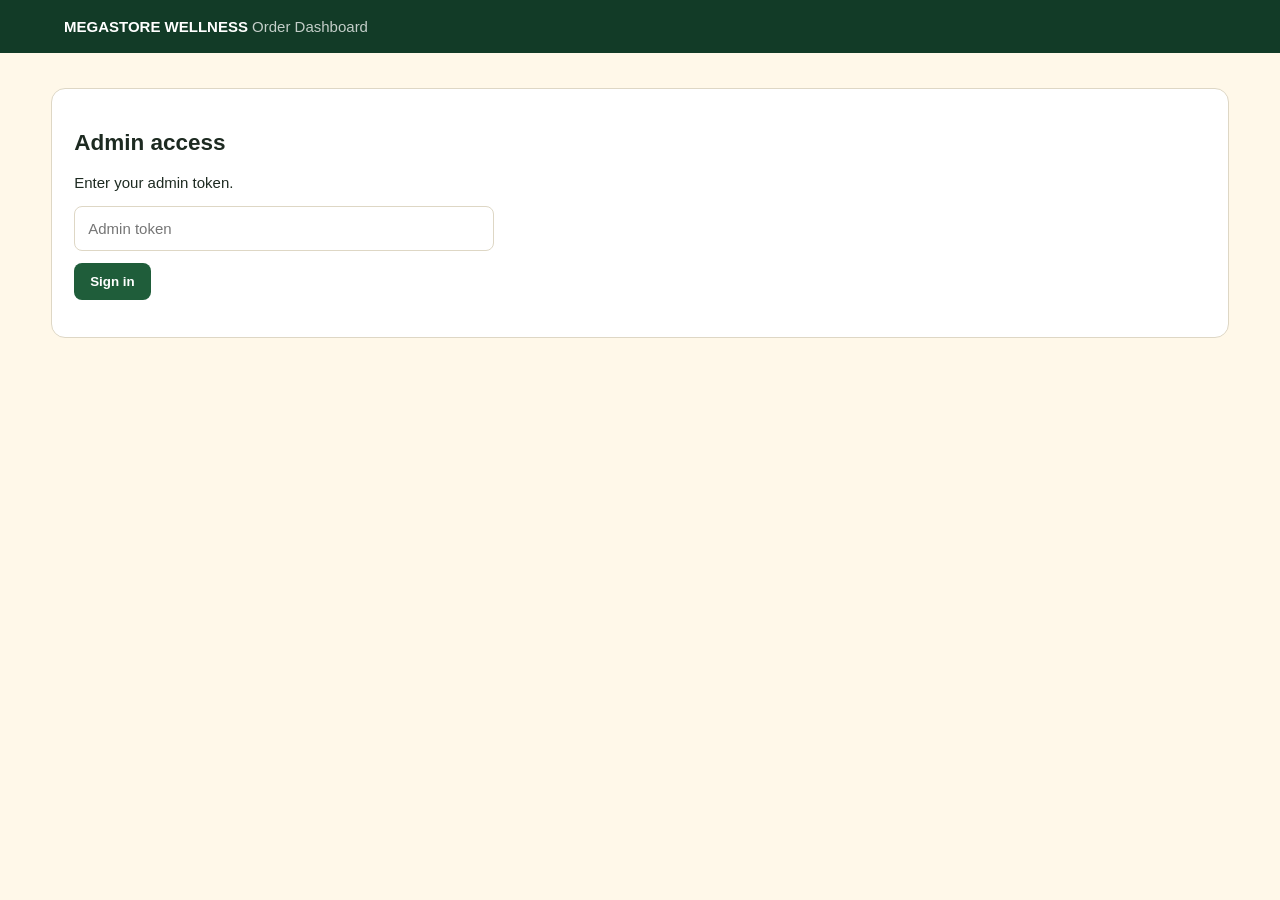
<file: admin/index.html>
<!doctype html>
<html lang="en"><head><meta charset="utf-8"><meta name="viewport" content="width=device-width,initial-scale=1"><meta name="robots" content="noindex,nofollow"><title>Megastore Wellness | Admin Dashboard</title><link rel="stylesheet" href="/admin/style.css?v=10"></head><body><header><div><strong>MEGASTORE WELLNESS</strong><span> Order Dashboard</span></div><div id="adminActions" class="header-actions hidden"><button id="notifications" type="button">🔔 Enable notifications</button><button id="testNotification" type="button" class="hidden">🧪 Test notification</button><button id="logout" type="button">Logout</button></div></header><main><section id="stats" class="stats hidden"><div><small>New</small><strong id="newCount">0</strong></div><div><small>Confirmed</small><strong id="confirmedCount">0</strong></div><div><small>Out for delivery</small><strong id="deliveryCount">0</strong></div><div><small>Delivered</small><strong id="deliveredCount">0</strong></div></section><section id="dashboardToolbar" class="toolbar hidden"><div><h1>Orders</h1><p class="toolbar-subtitle">Manage customer orders and delivery status.</p></div><div class="toolbar-actions"><button id="refresh" type="button">Refresh</button><button id="resetTestOrders" class="danger-outline" type="button">Reset test orders</button></div></section><div id="login" class="card"><h2>Admin access</h2><p>Enter your admin token.</p><input id="token" type="password" placeholder="Admin token" autocomplete="current-password"><button id="loginBtn" type="button">Sign in</button><p id="loginMessage" aria-live="polite"></p></div><section id="orders" class="card hidden"><div class="order-tools"><input id="search" type="search" placeholder="Search order ID, name, phone or city"><select id="statusFilter"><option value="all">All statuses</option><option value="new">New</option><option value="confirmed">Confirmed</option><option value="out_for_delivery">Out for delivery</option><option value="delivered">Delivered</option><option value="cancelled">Cancelled</option></select></div><div id="orderList"></div></section></main><div id="resetOrdersModal" class="modal hidden"><div class="modal-backdrop" data-close-reset></div><section class="modal-card reset-modal-card" role="dialog" aria-modal="true" aria-labelledby="resetOrdersTitle"><button id="closeResetOrders" class="modal-close" type="button" aria-label="Close">×</button><div class="danger-icon">!</div><h2 id="resetOrdersTitle">Reset test orders?</h2><p id="resetOrdersDescription">This permanently deletes all current orders and their status history. This action cannot be undone.</p><div class="reset-warning"><strong id="resetOrderCount">0 orders will be deleted.</strong><span>Only use this while the dashboard contains test data.</span></div><label class="delete-confirm-label" for="deleteConfirmation">Type <strong>DELETE</strong> to confirm</label><input id="deleteConfirmation" type="text" autocomplete="off" placeholder="DELETE"><p id="resetOrdersMessage" class="reset-message" aria-live="polite"></p><div class="modal-actions"><button id="cancelResetOrders" type="button" class="secondary-action">Cancel</button><button id="confirmResetOrders" type="button" class="danger-action" disabled>Delete all test orders</button></div></section></div><script src="/admin/script.js?v=10" defer></script><script src="/admin/notifications.js?v=10" defer></script><script>(function(){function sync(){var signedIn=!!localStorage.getItem('ginseng_admin_token');['adminActions','stats','dashboardToolbar','orders'].forEach(function(id){var el=document.getElementById(id);if(el)el.classList.toggle('hidden',!signedIn);});var login=document.getElementById('login');if(login)login.classList.toggle('hidden',signedIn);}sync();setInterval(sync,250);})();</script></body></html>
</file>
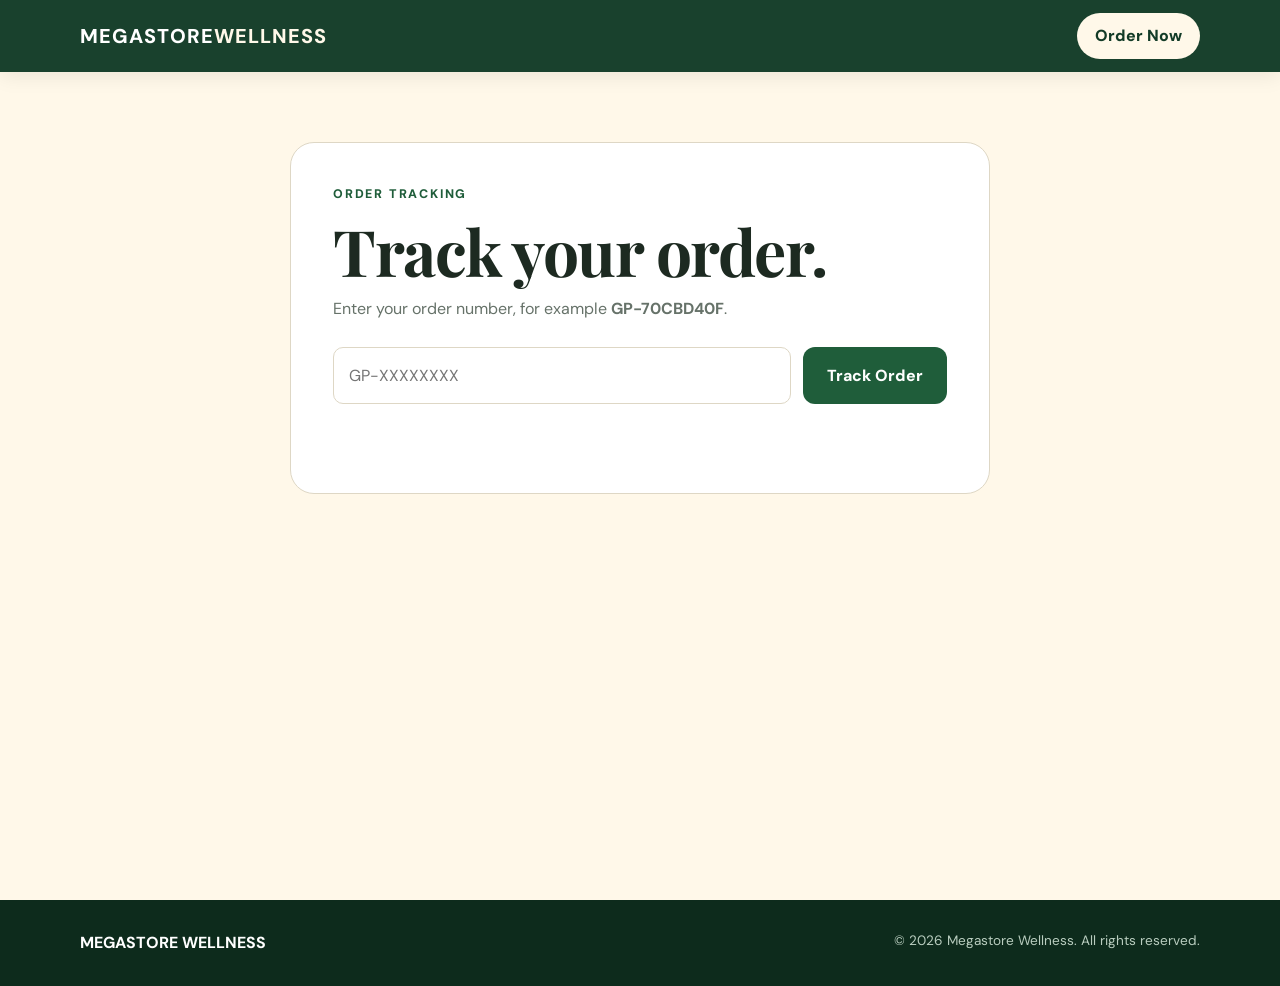
<file: track/index.html>
<!DOCTYPE html>
<html lang="en">
<head>
  <meta charset="UTF-8">
  <meta name="viewport" content="width=device-width, initial-scale=1.0">
  <meta name="description" content="Track your Megastore Wellness order.">
  <title>Track Order | Megastore Wellness</title>
  <link rel="stylesheet" href="../css/style.css">
  <style>
    .tracking-page{min-height:calc(100vh - 72px);padding:70px 0}.tracking-card{max-width:700px;margin:auto;background:#fff;border:1px solid var(--border);border-radius:24px;padding:42px}.tracking-form{display:grid;grid-template-columns:1fr auto;gap:12px;margin:25px 0}.tracking-form input{width:100%;padding:15px;border:1px solid var(--border);border-radius:10px;font:inherit}.tracking-form .btn{white-space:nowrap}.tracking-form button:disabled{opacity:.65;cursor:wait}.track-message{min-height:22px}.track-error{color:#a12b2b;background:#fff0f0;border:1px solid #e8caca;padding:12px;border-radius:10px}.track-result{margin-top:25px}.track-head{display:flex;justify-content:space-between;gap:15px;align-items:center;margin-bottom:18px}.status-badge{display:inline-block;background:var(--cream);color:var(--green);border-radius:999px;padding:7px 12px;font-weight:800;text-transform:capitalize}.progress{display:grid;grid-template-columns:repeat(4,1fr);gap:8px;margin:25px 0}.step{height:8px;border-radius:99px;background:var(--cream-dark)}.step.active{background:var(--green)}.track-details{display:grid;gap:9px;background:var(--cream);padding:20px;border-radius:14px}.track-details strong{color:var(--green-dark)}@media(max-width:650px){.tracking-page{padding:45px 0}.tracking-card{padding:25px}.tracking-form{grid-template-columns:1fr}.tracking-form .btn{width:100%;min-height:56px}.track-head{align-items:flex-start;flex-direction:column}}
  </style>
</head>
<body>
<header class="site-header"><div class="container nav"><a class="logo" href="../">MEGASTORE<span>WELLNESS</span></a><a class="nav-cta" href="../#order">Order Now</a></div></header>
<main class="tracking-page"><div class="container"><section class="tracking-card">
  <p class="eyebrow" style="color:var(--green)">ORDER TRACKING</p>
  <h1 style="font-size:clamp(2.3rem,5vw,4rem)">Track your order.</h1>
  <p style="margin-top:12px;color:var(--muted)">Enter your order number, for example <strong>GP-70CBD40F</strong>.</p>
  <form id="trackingForm" class="tracking-form" onsubmit="return trackOrder(event)">
    <input id="orderId" name="orderId" type="text" inputmode="text" autocapitalize="characters" spellcheck="false" placeholder="GP-XXXXXXXX" autocomplete="off" required>
    <button id="trackButton" class="btn btn-secondary" type="submit">Track Order</button>
  </form>
  <p id="trackMessage" class="track-message" aria-live="polite"></p>
  <div id="trackResult" class="track-result hidden"></div>
</section></div></main>
<footer><div class="container footer"><strong>MEGASTORE WELLNESS</strong><p>© 2026 Megastore Wellness. All rights reserved.</p></div></footer>
<script>
(function(){
  const API='https://ginseng-plus-api.onrender.com';
  const labels={new:'Order received',confirmed:'Order confirmed',out_for_delivery:'Out for delivery',delivered:'Delivered',cancelled:'Cancelled'};
  const stages=['new','confirmed','out_for_delivery','delivered'];
  let currentId=''; let timer=null;
  function normalize(v){return v.trim().replace(/[\s\u200B\u200C\u200D]+/g,'').toUpperCase();}
  window.trackOrder=async function(e){
    if(e)e.preventDefault();
    const input=document.getElementById('orderId'), button=document.getElementById('trackButton'), msg=document.getElementById('trackMessage'), result=document.getElementById('trackResult');
    currentId=normalize(input.value); input.value=currentId;
    if(!currentId)return false;
    button.disabled=true; button.textContent='Checking...'; msg.textContent='Checking your order...'; msg.className='track-message'; result.classList.add('hidden');
    try{
      const r=await fetch(API+'/api/orders/'+encodeURIComponent(currentId)+'?t='+Date.now(),{method:'GET',headers:{Accept:'application/json'},cache:'no-store'});
      const data=await r.json().catch(()=>null);
      if(!r.ok)throw new Error((data&&data.detail)||'Order not found');
      render(data); msg.textContent='';
      if(timer)clearInterval(timer); timer=setInterval(()=>load(false),15000);
    }catch(err){msg.textContent=err.message||'Unable to find this order.';msg.className='track-error';}
    finally{button.disabled=false;button.textContent='Track Order';}
    return false;
  };
  async function load(show){
    if(!currentId)return;
    try{const r=await fetch(API+'/api/orders/'+encodeURIComponent(currentId)+'?t='+Date.now(),{cache:'no-store',headers:{Accept:'application/json'}});const d=await r.json().catch(()=>null);if(r.ok)render(d);else if(show){document.getElementById('trackMessage').textContent=(d&&d.detail)||'Order not found';}}catch(e){}
  }
  function render(o){
    const result=document.getElementById('trackResult'), status=o.status||'new', idx=stages.indexOf(status);
    const progress=status==='cancelled'?'':`<div class="progress">${stages.map((s,i)=>`<div class="step ${i<=idx?'active':''}"></div>`).join('')}</div>`;
    result.innerHTML=`<div class="track-head"><div><p class="eyebrow" style="color:var(--green);margin:0">${esc(o.id)}</p><h2>${esc(labels[status]||status)}</h2></div><span class="status-badge">${esc(labels[status]||status)}</span></div>${progress}<div class="track-details"><span><strong>Package:</strong> ${esc(o.package)}</span><span><strong>Delivery:</strong> ${esc(o.city)}, ${esc(o.state)}</span><span><strong>Payment:</strong> Pay on delivery</span></div>`;
    result.classList.remove('hidden');
  }
  function esc(v){return String(v??'').replace(/[&<>"']/g,c=>({'&':'&amp;','<':'&lt;','>':'&gt;','"':'&quot;',"'":'&#39;'}[c]));}
})();
</script>
</body></html>
</file>
<file: admin/style.css>
:root{--green:#1f5d3a;--dark:#123b27;--cream:#fff8e9;--border:#ded7c5;--muted:#68736b;--danger:#8d3028;--shadow:0 8px 25px rgba(18,59,39,.08)}*{box-sizing:border-box}body{margin:0;font:15px Arial,sans-serif;background:var(--cream);color:#1d2a21}header{background:var(--dark);color:#fff;padding:18px 5%;display:flex;justify-content:space-between;align-items:center;gap:15px}header span{opacity:.75}.header-actions{display:flex;gap:8px;flex-wrap:wrap}button{border:0;border-radius:8px;padding:11px 16px;font-weight:700;cursor:pointer;background:var(--green);color:#fff}button:disabled{opacity:.55;cursor:not-allowed}header button{background:#fff;color:var(--dark)}main{width:min(1200px,92%);margin:35px auto}.stats{display:grid;grid-template-columns:repeat(4,1fr);gap:15px}.stats div,.card{background:#fff;border:1px solid var(--border);border-radius:14px;padding:22px}.stats div{box-shadow:var(--shadow);position:relative;overflow:hidden}.stats div:after{content:"";position:absolute;left:0;bottom:0;width:100%;height:4px;background:var(--green)}.stats small{display:block;color:var(--muted);font-weight:700;text-transform:uppercase;letter-spacing:.05em}.stats strong{font-size:2rem;color:var(--green);display:block;margin-top:5px}.toolbar{display:flex;justify-content:space-between;align-items:center;margin:35px 0 15px;gap:12px}.toolbar-subtitle{margin:6px 0 0;color:var(--muted)}.toolbar-actions{display:flex;gap:9px;align-items:center;flex-wrap:wrap}.danger-outline{background:#fff;color:var(--danger);border:1px solid #c96b63}.danger-outline:hover:not(:disabled){background:#fbe9e7}h1{margin:0}.hidden{display:none}.card{margin-top:15px}.card input,.order-tools input,.order-tools select{display:block;width:100%;padding:13px;border:1px solid var(--border);border-radius:8px;font:inherit}.card input{max-width:420px;margin:12px 0}.order-tools{display:grid;grid-template-columns:1fr 220px;gap:12px;margin-bottom:18px}.order{background:#fff;border:1px solid var(--border);border-left:6px solid var(--green);border-radius:14px;padding:18px;margin:14px 0;box-shadow:var(--shadow);transition:transform .15s,box-shadow .15s}.order:hover{transform:translateY(-1px);box-shadow:0 12px 30px rgba(18,59,39,.12)}.order.status-new{border-left-color:#d39b00}.order.status-confirmed{border-left-color:#2878c8}.order.status-out_for_delivery{border-left-color:#7b52c7}.order.status-delivered{border-left-color:#27854b}.order.status-cancelled{border-left-color:var(--danger)}.order-top{display:flex;justify-content:space-between;gap:20px}.order-summary{min-width:0}.order-id-row{display:flex;align-items:center;gap:10px}.order-icon{font-size:24px}.order h3{margin:0}.order-customer{font-size:16px;font-weight:700;margin-top:3px}.order-link{padding:0;background:none;color:var(--green);font-size:inherit;text-decoration:underline}.meta{display:flex;flex-wrap:wrap;gap:7px 16px;color:var(--muted);line-height:1.5;margin-top:10px}.status{padding:7px 11px;border-radius:99px;background:#f3ead5;color:var(--green);font-weight:700;height:max-content;white-space:nowrap;display:inline-flex;align-items:center;gap:7px}.status.status-new{background:#fff4cc;color:#8a6200}.status.status-confirmed{background:#e4f0ff;color:#185b9d}.status.status-out_for_delivery{background:#eee6ff;color:#60399b}.status.status-delivered{background:#e2f5e8;color:#1d6a3a}.status.status-cancelled{background:#f9e4e1;color:var(--danger)}.status-dot{width:9px;height:9px;border-radius:50%;background:currentColor;display:inline-block}.order-footer{display:flex;align-items:center;justify-content:space-between;gap:12px;border-top:1px solid var(--border);margin-top:16px;padding-top:14px}.primary-action{background:var(--green)}.status-actions{display:flex;align-items:center;justify-content:flex-end;gap:6px;flex-wrap:wrap}.status-label{font-size:12px;color:var(--muted);font-weight:700}.status-btn{padding:7px 10px;font-size:12px;background:#eef2ee;color:var(--dark)}.status-btn.active{background:var(--green);color:#fff}.status-btn.danger{color:var(--danger)}.empty-state{text-align:center;padding:50px 20px;color:var(--muted)}.empty-state div{font-size:36px}.empty-state h3{color:var(--dark);margin-bottom:5px}.modal{position:fixed;inset:0;z-index:100}.modal-backdrop{position:absolute;inset:0;background:rgba(18,59,39,.55);backdrop-filter:blur(2px)}.modal-card{position:relative;width:min(720px,92%);max-height:90vh;overflow:auto;margin:5vh auto;background:#fff;border:1px solid var(--border);border-radius:18px;padding:30px;box-shadow:0 20px 60px rgba(0,0,0,.25)}.modal-close{position:absolute;right:16px;top:12px;background:var(--cream);color:var(--dark);font-size:24px;padding:5px 12px}.modal-card h2{margin-top:0;padding-right:40px}.modal-order-id{display:block;color:var(--green);font-size:20px}.modal-customer{display:block;font-size:27px;margin-top:4px}.modal-status-banner{display:flex;align-items:center;gap:12px;padding:14px 16px;border-radius:12px;margin:20px 0}.modal-status-banner.status-new{background:#fff7da}.modal-status-banner.status-confirmed{background:#eaf3ff}.modal-status-banner.status-out_for_delivery{background:#f0eaff}.modal-status-banner.status-delivered{background:#e8f7ed}.modal-status-banner.status-cancelled{background:#fbe9e7}.modal-status-banner div{display:grid;gap:3px}.modal-status-banner small{color:var(--muted)}.detail-section{border-top:1px solid var(--border);padding-top:18px;margin-top:18px}.detail-section h3{margin:0 0 12px}.detail-grid{display:grid;grid-template-columns:1fr 1fr;gap:12px}.detail-grid div{display:grid;gap:5px;padding:13px;background:var(--cream);border-radius:10px}.detail-grid .wide{grid-column:1/-1}.detail-grid span{color:var(--muted)}.detail-grid a{color:var(--green);font-weight:700}.history{border-left:2px solid var(--border);padding-left:18px}.history-row{position:relative;display:flex;gap:12px;margin:0 0 18px}.history-dot{position:absolute;left:-25px;top:4px;width:10px;height:10px;border-radius:50%;background:#9ca69f}.history-dot.current{background:var(--green);box-shadow:0 0 0 4px #e3f0e7}.history-row div{display:grid;gap:4px}.history-row small{color:var(--muted)}.modal-actions{display:flex;justify-content:flex-end;gap:10px;margin-top:24px;padding-top:18px;border-top:1px solid var(--border)}.reset-modal-card{width:min(520px,92%);text-align:center}.danger-icon{width:48px;height:48px;margin:0 auto 14px;border-radius:50%;display:grid;place-items:center;background:#fbe9e7;color:var(--danger);font-size:25px;font-weight:800}.reset-modal-card h2{padding:0;margin-bottom:9px}.reset-modal-card>p{color:var(--muted);line-height:1.55;margin:0 auto 18px;max-width:420px}.reset-warning{display:grid;gap:5px;text-align:left;padding:14px 16px;margin:18px 0;background:#fff7e6;border:1px solid #e5b45b;border-radius:10px;color:#765018}.reset-warning span{font-size:13px}.delete-confirm-label{display:block;text-align:left;font-weight:700;margin:18px 0 7px}.reset-modal-card input{width:100%;padding:13px;border:1px solid var(--border);border-radius:8px;font:inherit;text-transform:uppercase;letter-spacing:.08em}.reset-modal-card input:focus{outline:3px solid rgba(141,48,40,.12);border-color:var(--danger)}.reset-message{min-height:20px;margin:10px 0 0!important;text-align:left;font-size:13px}.reset-message.error{color:var(--danger)}.secondary-action{background:#edf0ed;color:var(--dark)}.danger-action{background:var(--danger)}.reset-modal-card .modal-actions{justify-content:stretch}.reset-modal-card .modal-actions button{flex:1}@media(max-width:800px){.order-footer{align-items:stretch;flex-direction:column}.status-actions{justify-content:flex-start}.primary-action{width:100%}}@media(max-width:700px){header{align-items:flex-start;flex-direction:column}.header-actions{width:100%}.header-actions button{flex:1}.stats{grid-template-columns:1fr 1fr}.toolbar{align-items:stretch;flex-direction:column}.toolbar-actions{width:100%}.toolbar-actions button{flex:1}.order-top{flex-direction:column}.order-tools{grid-template-columns:1fr}.detail-grid{grid-template-columns:1fr}.detail-grid .wide{grid-column:auto}.modal-card{margin:3vh auto;padding:22px}.modal-customer{font-size:22px}.actions button{flex:1 1 145px}.reset-modal-card .modal-actions{flex-direction:column-reverse}.reset-modal-card .modal-actions button{width:100%}}
</file>
<file: css/style.css>
@import url('https://fonts.googleapis.com/css2?family=DM+Sans:wght@400;500;600;700;800&family=Playfair+Display:wght@600;700&display=swap');
:root{--green:#1f5d3a;--green-dark:#123b27;--green-light:#2f7d4f;--cream:#fff8e9;--cream-dark:#f3ead5;--text:#1d2a21;--muted:#667269;--white:#fff;--border:#ded7c5;--shadow:0 18px 50px rgba(18,59,39,.12)}*{box-sizing:border-box;margin:0;padding:0}html{scroll-behavior:smooth;scroll-padding-top:80px}body{font-family:"DM Sans",sans-serif;color:var(--text);background:var(--cream);line-height:1.6}a{color:inherit;text-decoration:none}button,input,select,textarea{font:inherit}.container{width:min(1120px,92%);margin:auto}.narrow{max-width:800px}.section{padding:82px 0}.section-heading,.routine-heading{text-align:center;max-width:760px;margin:0 auto 40px}.section-heading h2,.routine-heading h2,.product-grid h2,.checkout-header h1{font:700 clamp(2.15rem,4vw,3.5rem)/1.1 "Playfair Display",serif}.section-heading p:last-child,.routine-heading p:last-child{color:var(--muted);margin-top:14px}.eyebrow{color:var(--green);font-weight:800;letter-spacing:1.8px;font-size:.78rem;margin-bottom:12px}.site-header{background:rgba(18,59,39,.97);color:#fff;position:sticky;top:0;z-index:50;box-shadow:0 4px 20px rgba(0,0,0,.08)}.nav{min-height:72px;display:flex;align-items:center;gap:24px}.logo{font-weight:800;letter-spacing:1px;font-size:1.25rem;margin-right:auto}.logo span{color:var(--cream)}.desktop-nav{display:flex;gap:18px;font-size:.9rem;color:#dcebe1}.desktop-nav a:hover{color:#fff}.nav-cta{background:var(--cream);color:var(--green-dark);font-weight:800;padding:10px 18px;border-radius:999px}.mobile-menu-toggle,.mobile-nav-panel{display:none}.hero{background:radial-gradient(circle at 78% 45%,rgba(73,145,92,.32),transparent 28%),linear-gradient(135deg,var(--green-dark),var(--green));color:#fff;padding:82px 0 90px;overflow:hidden}.hero-grid{display:grid;grid-template-columns:1.02fr .98fr;gap:55px;align-items:center}.hero-kicker{display:inline-flex;align-items:center;gap:8px;color:#dcebe1;font-weight:800;letter-spacing:1.8px;font-size:.76rem;margin-bottom:18px}.kicker-dot{width:8px;height:8px;background:var(--cream);border-radius:50%;box-shadow:0 0 0 5px rgba(255,248,233,.12)}h1{font:700 clamp(3rem,6vw,5.3rem)/1.05 "Playfair Display",serif;letter-spacing:-1.5px}h1 span{color:var(--cream)}.hero-text{max-width:620px;margin:24px 0;font-size:1.12rem;color:#edf5ef}.hero-actions{display:flex;gap:22px;align-items:center;flex-wrap:wrap}.btn{display:inline-block;border:0;cursor:pointer;border-radius:12px;padding:15px 24px;font-weight:800;transition:.2s}.btn:hover{transform:translateY(-2px)}.btn-primary{background:var(--cream);color:var(--green-dark)}.btn-secondary{background:var(--green);color:#fff}.hero-secondary{font-weight:700;color:#e8f2eb}.trust-row{display:flex;gap:18px;flex-wrap:wrap;margin-top:30px;color:#dcebe1;font-size:.86rem}.hero-visual{position:relative;max-width:500px;margin:auto;width:100%}.hero-glow{position:absolute;width:280px;height:280px;border-radius:50%;background:rgba(255,248,233,.12);left:50%;top:45%;transform:translate(-50%,-50%)}.product-card{background:rgba(255,255,255,.1);border:1px solid rgba(255,255,255,.2);padding:22px;border-radius:28px;text-align:center;position:relative;box-shadow:0 30px 70px rgba(0,0,0,.16)}.badge{position:absolute;top:18px;right:18px;background:var(--cream);color:var(--green-dark);font-weight:800;font-size:.68rem;padding:7px 10px;border-radius:999px;z-index:2}.product-image{display:block;width:100%;height:390px;object-fit:contain;border-radius:20px;background:var(--cream-dark)}.product-caption{display:flex;justify-content:space-between;gap:12px;text-align:left;padding:15px 4px 0;font-size:.82rem}.product-caption strong{color:#dcebe1}.floating-trust{position:absolute;bottom:22px;left:-28px;background:#fff;color:var(--text);padding:13px 17px;border-radius:14px;display:flex;align-items:center;gap:10px;box-shadow:var(--shadow)}.floating-trust strong,.floating-trust small{display:block}.floating-trust small{color:var(--muted)}.offer-strip{background:var(--cream-dark);border-bottom:1px solid var(--border)}.offer{display:flex;align-items:center;justify-content:space-between;gap:20px;padding:20px 0}.ingredients-section{background:var(--cream)}.ingredient-grid{display:grid;grid-template-columns:repeat(2,1fr);gap:16px;max-width:900px;margin:auto}.ingredient-card{display:flex;align-items:center;gap:17px;background:#fff;border:1px solid #efc68e;border-radius:18px;padding:18px;min-height:96px}.ingredient-card:last-child{grid-column:1/-1;max-width:442px;width:100%;justify-self:center}.ingredient-icon{width:56px;height:56px;flex:0 0 56px;border-radius:50%;display:grid;place-items:center;background:#ffebc9;font-size:28px}.ingredient-card h3{font-family:"Playfair Display",serif}.ingredient-card p{font-size:.84rem;color:var(--muted)}.ingredient-note{text-align:center;margin:28px auto 0;font-weight:700;color:var(--green-dark)}.routine-section{background:#fbf7ef;overflow:hidden}.routine-steps{display:grid;grid-template-columns:repeat(3,1fr);gap:20px;max-width:1080px;margin:auto}.routine-step{background:#fff;border:1px solid #eadbbd;border-radius:22px;overflow:hidden;box-shadow:0 8px 28px rgba(18,59,39,.06);min-width:0}.routine-image{height:245px;background:#f4d8c5 center/cover no-repeat}.routine-content{padding:20px 22px 24px}.routine-content h3{font:700 1.6rem "Playfair Display",serif;color:var(--green-dark);margin-bottom:2px}.routine-content strong{font-size:.94rem}.routine-content p{color:var(--muted);font-size:.9rem;margin-top:4px}.routine-meta{display:flex;justify-content:center;gap:35px;flex-wrap:wrap;margin-top:26px;color:var(--muted)}.routine-meta b{color:var(--green-dark)}.routine-interactive{display:none}.health-benefits{background:#f7f8f2}.benefit-grid{display:grid;grid-template-columns:repeat(3,1fr);gap:16px;max-width:1050px;margin:auto}.benefit-card{padding:24px;border:1px solid rgba(18,59,39,.09);border-radius:20px;background:#fff}.benefit-icon{width:46px;height:46px;display:grid;place-items:center;border-radius:14px;background:#edf3e9;font-size:22px;margin-bottom:14px}.benefit-card p{color:var(--muted);margin-top:7px;font-size:.9rem}.benefit-disclaimer{max-width:820px;margin:26px auto 0;text-align:center;color:#7a817c;font-size:.78rem}.product-section{background:#fff}.product-grid{display:grid;grid-template-columns:.9fr 1.1fr;gap:64px;align-items:center}.product-image-large{height:430px;box-shadow:var(--shadow)}.product-facts{display:grid;grid-template-columns:1fr 1fr;gap:12px;margin:26px 0}.product-facts div{background:var(--cream);border:1px solid var(--border);border-radius:14px;padding:15px}.product-facts strong,.product-facts span{display:block}.product-facts strong{font-size:1.35rem;color:var(--green)}.product-facts span{font-size:.8rem;color:var(--muted)}.pre-package-trust{background:var(--green-dark);color:#fff}.trust-strip{display:flex;justify-content:space-between;gap:20px;flex-wrap:wrap;padding:20px 0;font-weight:700;font-size:.88rem}.package-grid{display:grid;grid-template-columns:repeat(3,1fr);gap:22px;align-items:stretch}.package{border:2px solid var(--border);background:#fff;border-radius:22px;padding:34px 28px 28px;cursor:pointer;text-align:left;display:grid;grid-template-rows:auto auto auto minmax(48px,auto) auto 1fr;gap:9px;position:relative;min-height:315px;transition:.2s}.package:hover{border-color:var(--green);transform:translateY(-5px);box-shadow:var(--shadow)}.package-label{font-size:.7rem;letter-spacing:1.6px;color:var(--muted);font-weight:900}.package>strong{font-size:2rem;color:var(--green)}.package>b{font-size:1.65rem}.package small{color:var(--muted)}.unit-price{font-size:inherit!important;color:var(--green)!important}.package em{font-style:normal;font-size:.78rem;color:var(--green);font-weight:800}.package-cta{align-self:end;color:var(--green);font-weight:900}.popular{border-color:var(--green);box-shadow:0 12px 32px rgba(31,93,58,.1)}.popular-badge,.special-badge{position:absolute;top:0;right:0;border-radius:0 20px 0 14px;padding:8px 12px;font-size:.68rem;font-weight:900}.popular-badge{background:var(--green);color:#fff}.special{border-color:#c99528;background:linear-gradient(180deg,#fffdf6,#fff8e9);box-shadow:0 12px 32px rgba(201,149,40,.1)}.special-badge{background:#c99528;color:#fff}.package-note{text-align:center;color:var(--muted);font-size:.82rem;margin-top:25px}.reviews{background:#fff}.reviews-grid{display:grid;grid-template-columns:repeat(2,1fr);gap:18px;max-width:980px;margin:auto}.customer-review{background:#fbfcfa;border:1px solid var(--border);border-radius:20px;padding:27px;box-shadow:0 10px 30px rgba(18,59,39,.06);min-height:205px}.customer-review--last{order:999}.review-label{display:inline-block;margin-bottom:12px;padding:5px 9px;border-radius:999px;background:#edf3e9;color:var(--green);font-size:.68rem;font-weight:900;letter-spacing:.8px}.review-message{font-size:1.08rem;font-weight:700;line-height:1.55}.review-response{margin-top:18px;padding-top:14px;border-top:1px solid var(--border);color:var(--muted);font-size:.9rem}.review-carousel-nav{display:none}.faq details{background:#fff;border:1px solid var(--border);border-radius:12px;margin:12px 0;padding:18px 20px}.faq summary{cursor:pointer;font-weight:800}.faq p{color:var(--muted);margin-top:10px}.mobile-purchase-bar{display:none}footer{background:#0d2b1c;color:#fff;padding:30px 0}.footer{display:flex;justify-content:space-between;gap:20px}.footer p{color:#b9cdbf;font-size:.85rem}.checkout-brand{background:var(--green-dark);color:#fff;padding:18px 0}.checkout-brand .container{display:flex;align-items:center;justify-content:space-between}.checkout-brand .logo{margin:0}.order-section{padding:56px 0 76px;background:var(--green-dark);color:#fff}.checkout-back{display:inline-block;color:#dcebe1;margin-bottom:20px}.checkout-header{display:flex;justify-content:space-between;align-items:end;gap:35px;margin-bottom:26px}.checkout-header p{color:#dcebe1;margin-top:10px}.checkout-trust{display:flex;flex-direction:column;gap:7px;color:#dcebe1;text-align:right;font-size:.85rem}.checkout-progress{display:flex;align-items:center;gap:10px;margin-bottom:26px;color:#a9c2b2;font-size:.82rem}.checkout-progress span{display:flex;gap:7px;align-items:center}.checkout-progress b{display:grid;place-items:center;width:25px;height:25px;border:1px solid #6d8f7a;border-radius:50%}.checkout-progress .active b{background:var(--cream);color:var(--green-dark)}.checkout-progress i{height:1px;background:#547363;flex:1}.checkout-grid{display:grid;grid-template-columns:minmax(0,1.25fr) minmax(290px,.75fr);gap:24px;align-items:start}.checkout-form-card,.order-summary-card{background:#fff;color:var(--text);border-radius:20px;padding:30px;box-shadow:var(--shadow)}.checkout-form-card form{display:grid;gap:16px}.checkout-form-card label{font-size:.86rem;font-weight:800}.checkout-form-card input,.checkout-form-card textarea,.checkout-form-card select{width:100%;margin-top:7px;padding:13px 14px;border:1px solid #d7d7d0;border-radius:10px;background:#fff}.field-grid{display:grid;grid-template-columns:1fr 1fr;gap:14px}.form-step-title{display:flex;align-items:center;gap:12px}.form-step-title>span{display:grid;place-items:center;width:34px;height:34px;border-radius:10px;background:var(--green);color:#fff;font-size:.78rem;font-weight:900}.form-step-title strong,.form-step-title small{display:block}.form-step-title small{color:var(--muted)}.order-security{display:flex;gap:10px;background:#f5f7f3;border:1px solid #dce5dd;border-radius:10px;padding:12px}.order-security strong,.order-security small{display:block}.order-security small{color:var(--muted)}.checkout-submit{width:100%;background:var(--green);color:#fff}.form-error{color:#b42318}.order-summary-card{position:sticky;top:20px}.mobile-order-summary{display:none}.summary-head,.summary-lines div,.summary-total{display:flex;justify-content:space-between;gap:10px}.summary-head{border-bottom:1px solid #e5e5de;padding-bottom:16px;font-size:.76rem}.summary-head strong,.summary-lines strong{color:var(--green)}.selected-package{padding:24px 0;border-bottom:1px solid #e5e5de}.selected-package>*{display:block}.selected-package small,.selected-package span{color:var(--muted)}.selected-package b{font-size:2rem;color:var(--green)}.summary-lines{padding:16px 0;border-bottom:1px solid #e5e5de}.summary-lines div{margin:7px 0}.summary-total{padding:20px 0;font-weight:900}.summary-total strong{font-size:1.6rem;color:var(--green-dark)}.summary-reassurance{background:var(--cream);border-radius:10px;padding:14px;color:var(--green-dark);font-size:.8rem;line-height:1.9}.confirmation{padding:80px 0}.hidden,.is-hidden{display:none!important}.confirmation-card{max-width:700px;background:#fff;border:1px solid var(--border);border-radius:24px;padding:45px;text-align:center}.success-icon{width:60px;height:60px;border-radius:50%;background:var(--green);color:#fff;display:grid;place-items:center;font-size:2rem;margin:0 auto 20px}.summary{display:grid;gap:8px;text-align:left;background:var(--cream);padding:20px;border-radius:12px;margin:25px 0}
@media(max-width:980px) and (min-width:801px){.desktop-nav{gap:12px;font-size:.8rem}.nav{gap:16px}.hero-grid{gap:35px}.routine-image{height:220px}}
@media(max-width:800px){html{scroll-padding-top:66px}.section{padding:62px 0}.section-heading,.routine-heading{margin-bottom:30px}.section-heading h2,.routine-heading h2,.product-grid h2{font-size:clamp(2rem,9vw,2.65rem)}.nav{min-height:64px;gap:12px}.desktop-nav{display:none}.nav-cta{padding:9px 14px;font-size:.84rem}.mobile-menu-toggle{display:grid;width:38px;height:38px;border:1px solid rgba(255,255,255,.18);border-radius:10px;background:transparent;padding:9px;gap:4px;place-content:center;cursor:pointer}.mobile-menu-toggle span{display:block;width:17px;height:2px;background:#fff;border-radius:2px;transition:.2s}.mobile-menu-toggle.is-open span:nth-child(1){transform:translateY(6px) rotate(45deg)}.mobile-menu-toggle.is-open span:nth-child(2){opacity:0}.mobile-menu-toggle.is-open span:nth-child(3){transform:translateY(-6px) rotate(-45deg)}.mobile-nav-panel{display:grid;position:fixed;left:4%;right:4%;top:70px;z-index:49;background:#fff;color:var(--text);border-radius:16px;padding:10px;box-shadow:0 20px 55px rgba(0,0,0,.2);opacity:0;visibility:hidden;transform:translateY(-8px);transition:.2s}.mobile-nav-panel.is-open{opacity:1;visibility:visible;transform:none}.mobile-nav-panel a{padding:12px 14px;border-radius:10px;font-weight:700;font-size:.9rem}.hero{padding:48px 0 58px}.hero-grid{grid-template-columns:1fr;gap:30px}.hero h1{font-size:clamp(2.8rem,14vw,4rem)}.hero-text{font-size:.98rem;margin:18px 0}.hero-actions{gap:10px}.hero-primary,.hero-secondary{width:100%;text-align:center}.trust-row{gap:7px 12px;margin-top:20px;font-size:.75rem}.hero-visual{max-width:390px}.product-card{padding:14px;border-radius:22px}.product-image{height:270px}.product-caption{padding-top:10px;display:block}.product-caption strong{display:block;margin-top:2px}.floating-trust{left:6px;bottom:12px;padding:9px 12px;font-size:.8rem}.badge{top:12px;right:12px}.offer{flex-wrap:wrap;padding:16px 0}.offer .btn{width:100%}.ingredient-grid{grid-template-columns:1fr;gap:10px}.ingredient-card,.ingredient-card:last-child{grid-column:auto;max-width:none;min-height:78px;padding:12px 13px;border-radius:15px}.ingredient-icon{width:46px;height:46px;flex-basis:46px;font-size:22px}.ingredient-card p{font-size:.78rem}.ingredient-note{font-size:.82rem;margin-top:20px}.routine-steps{display:flex;overflow-x:auto;scroll-snap-type:x mandatory;scrollbar-width:none;gap:14px;margin-left:-4%;margin-right:-4%;padding:2px 8% 10px}.routine-steps::-webkit-scrollbar,.reviews-grid::-webkit-scrollbar{display:none}.routine-step{flex:0 0 86%;scroll-snap-align:center;border-radius:19px}.routine-image{height:205px}.routine-content{padding:17px 18px 20px}.routine-content h3{font-size:1.4rem}.routine-interactive{display:block;margin-top:8px}.routine-progress{display:flex;justify-content:center;gap:7px}.routine-progress-dot{width:9px;height:9px;border:0;border-radius:50%;background:#cdd6ce;font-size:0;padding:0;cursor:pointer}.routine-progress-dot.is-active{background:var(--green);transform:scale(1.18)}.routine-controls{display:none}.routine-swipe-hint{text-align:center;color:var(--muted);font-size:.72rem;margin-top:8px}.routine-meta{gap:7px;margin-top:18px}.routine-meta span{background:#fff;border:1px solid var(--border);border-radius:999px;padding:7px 10px;font-size:.72rem}.benefit-grid{grid-template-columns:repeat(2,1fr);gap:10px}.benefit-card{padding:15px;border-radius:15px}.benefit-icon{width:38px;height:38px;font-size:18px;margin-bottom:9px}.benefit-card h3{font-size:.9rem;line-height:1.25}.benefit-card p{font-size:.73rem;line-height:1.45}.benefit-disclaimer{font-size:.7rem;margin-top:20px}.product-grid{grid-template-columns:1fr;gap:28px}.product-image-large{height:285px;max-width:440px;margin:auto}.product-facts{gap:8px;margin:20px 0}.product-facts div{padding:12px}.product-facts strong{font-size:1.18rem}.product-facts span{font-size:.72rem}.trust-strip{display:grid;grid-template-columns:1fr 1fr;gap:8px;padding:14px 0;font-size:.72rem}.package-grid{grid-template-columns:1fr;gap:14px}.package{min-height:260px;padding:28px 21px 22px}.package>strong{font-size:1.75rem}.package>b{font-size:1.5rem}.package small{font-size:.82rem}.reviews-grid{display:flex;overflow-x:auto;scroll-snap-type:x mandatory;scrollbar-width:none;gap:12px;margin-left:-4%;margin-right:-4%;padding:4px 8% 12px}.customer-review,.customer-review--last{flex:0 0 88%;min-height:220px;scroll-snap-align:center;order:initial;padding:22px}.review-message{font-size:1rem}.review-carousel-nav{display:flex;justify-content:center;gap:7px;margin-top:10px}.review-carousel-nav button{width:8px;height:8px;border:0;border-radius:50%;background:#cdd6ce;cursor:pointer}.review-carousel-nav button.is-active{background:var(--green);transform:scale(1.2)}.faq details{padding:15px 16px}.mobile-purchase-bar{display:flex;position:fixed;left:10px;right:10px;bottom:10px;z-index:60;background:rgba(18,59,39,.97);color:#fff;border:1px solid rgba(255,255,255,.16);border-radius:15px;padding:10px 11px 10px 15px;align-items:center;justify-content:space-between;gap:10px;box-shadow:0 14px 38px rgba(0,0,0,.25);transition:.2s}.mobile-purchase-bar.is-hidden{opacity:0;visibility:hidden;transform:translateY(20px)}.mobile-purchase-bar small,.mobile-purchase-bar strong,.mobile-purchase-bar span{display:inline}.mobile-purchase-bar small{font-size:.65rem}.mobile-purchase-bar strong{font-size:.95rem}.mobile-purchase-bar span{font-size:.68rem;color:#cfe1d4}.mobile-purchase-bar a{background:var(--cream);color:var(--green-dark);font-size:.78rem;font-weight:900;padding:10px 13px;border-radius:10px;white-space:nowrap}.footer{display:block;text-align:center}.footer p{margin-top:4px}.checkout-brand{padding:14px 0}.checkout-brand span{font-size:.78rem}.order-section{padding:32px 0 54px}.checkout-back{font-size:.82rem;margin-bottom:16px}.checkout-header{display:block;margin-bottom:18px}.checkout-header h1{font-size:2.35rem}.checkout-header p{font-size:.88rem}.checkout-trust{display:grid;grid-template-columns:1fr 1fr;text-align:left;gap:5px;margin-top:15px;font-size:.72rem}.checkout-progress{font-size:.66rem;margin-bottom:16px}.checkout-progress b{width:22px;height:22px}.checkout-grid{display:flex;flex-direction:column;gap:12px}.checkout-form-card{order:1;padding:19px;border-radius:16px}.mobile-order-summary{order:0;display:grid;width:100%;grid-template-columns:1fr auto;gap:2px 12px;align-items:center;text-align:left;border:0;background:#fff;color:var(--text);border-radius:14px;padding:13px 15px;box-shadow:var(--shadow);cursor:pointer}.mobile-order-summary span,.mobile-order-summary small,.mobile-order-summary strong{display:block}.mobile-order-summary small{color:var(--muted);font-size:.66rem}.mobile-order-summary strong{font-size:.9rem}.mobile-order-summary b{grid-row:1/3;grid-column:2;font-size:1.05rem;color:var(--green)}.mobile-order-summary i{font-style:normal;color:var(--green);font-size:.68rem;font-weight:800}.order-summary-card{order:0;display:none;position:static;padding:19px;border-radius:16px}.order-summary-card.mobile-summary-open{display:block}.field-grid{grid-template-columns:1fr}.checkout-form-card form{gap:13px}.checkout-form-card input,.checkout-form-card textarea,.checkout-form-card select{padding:12px}.form-step-title>span{width:30px;height:30px}.form-step-title strong{font-size:.9rem}.form-step-title small{font-size:.7rem}.confirmation-card{padding:30px 20px}}
@media(max-width:390px){.nav-cta{display:none}.mobile-menu-toggle{margin-left:auto}.benefit-grid{grid-template-columns:1fr}.routine-step{flex-basis:90%}.customer-review{flex-basis:92%}.checkout-trust{grid-template-columns:1fr}}
@media(prefers-reduced-motion:reduce){html{scroll-behavior:auto}*,*::before,*::after{transition:none!important;animation:none!important;scroll-behavior:auto!important}}
</file>
